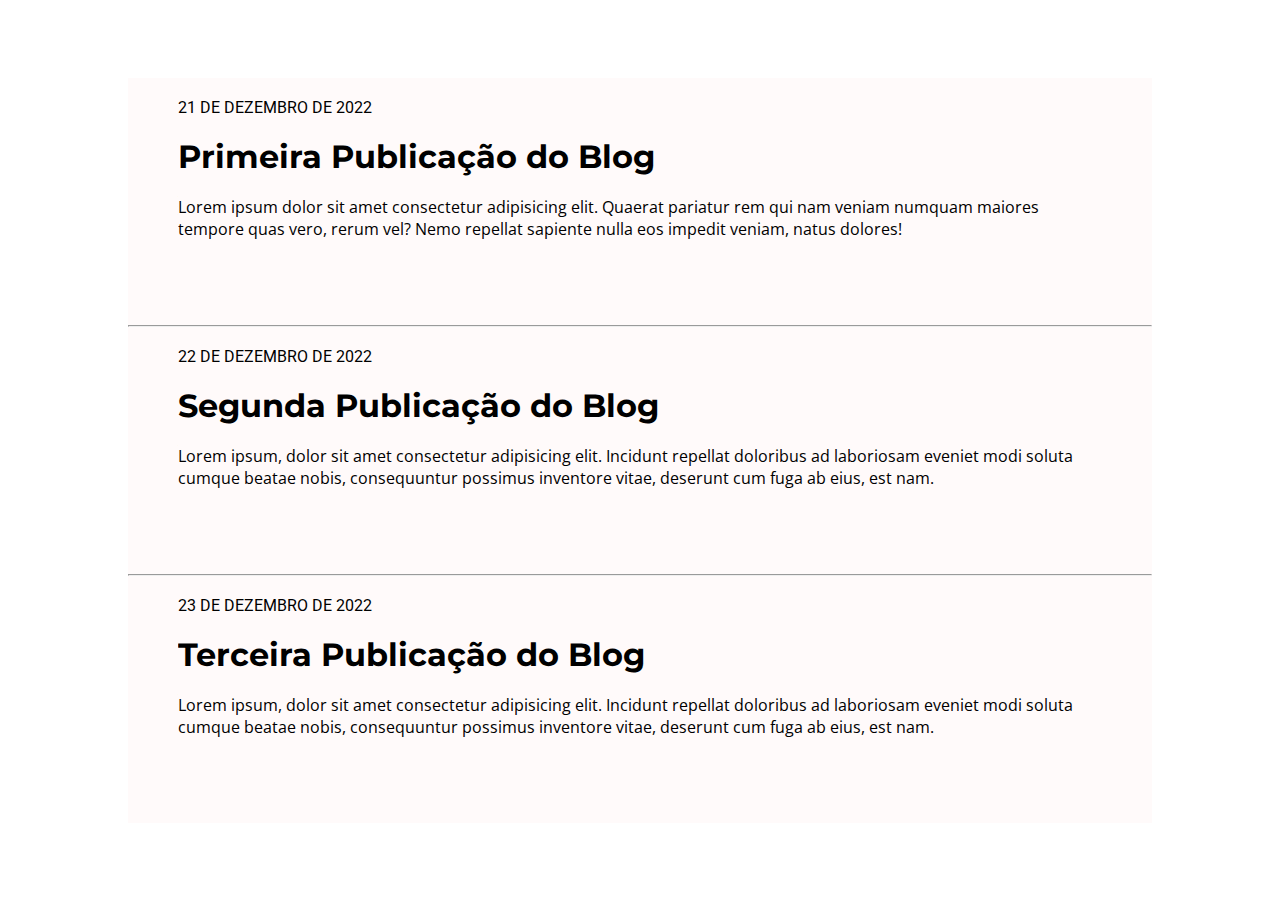
<file: modulo1/exercicios/Blog/index.html>
<html>
  <head>
    <meta />
    <title>Blog</title>
    <link href="https://fonts.googleapis.com/css?family=Montserrat|Open+Sans|Roboto&display=swap" rel="stylesheet" />
    <link rel="stylesheet" type="text/css" href="styles/style.css" />
  </head>
  <body>
    <div class="post-container">
      <div class="post">
        <p class="date">21 DE DEZEMBRO DE 2022</p><p>
        </p><h1>Primeira Publicação do Blog</h1>
        <div class="post-content">
          <p>Lorem ipsum dolor sit amet consectetur adipisicing elit. Quaerat pariatur rem qui nam veniam numquam maiores tempore quas vero, rerum vel? Nemo repellat sapiente nulla eos impedit veniam, natus dolores!</p> 
        </div>
      </h1></div>
      <hr />
      <div class="post">
        <p class="date">22 DE DEZEMBRO DE 2022</p><p>
        </p><h1>Segunda Publicação do Blog</h1>
        <div class="post-content">
          <p>Lorem ipsum, dolor sit amet consectetur adipisicing elit. Incidunt repellat doloribus ad laboriosam eveniet modi soluta cumque beatae nobis, consequuntur possimus inventore vitae, deserunt cum fuga ab eius, est nam.</p>
        </div>
      </div>
      <hr />
      <div class="post">
        <p class="date">23 DE DEZEMBRO DE 2022</p><p>
        </p><h1>Terceira Publicação do Blog</h1>
        <div class="post-content">
          <p>Lorem ipsum, dolor sit amet consectetur adipisicing elit. Incidunt repellat doloribus ad laboriosam eveniet modi soluta cumque beatae nobis, consequuntur possimus inventore vitae, deserunt cum fuga ab eius, est nam.</p>
        </div>
      </div>        
    </div>        
  </body>
</html>
</file>
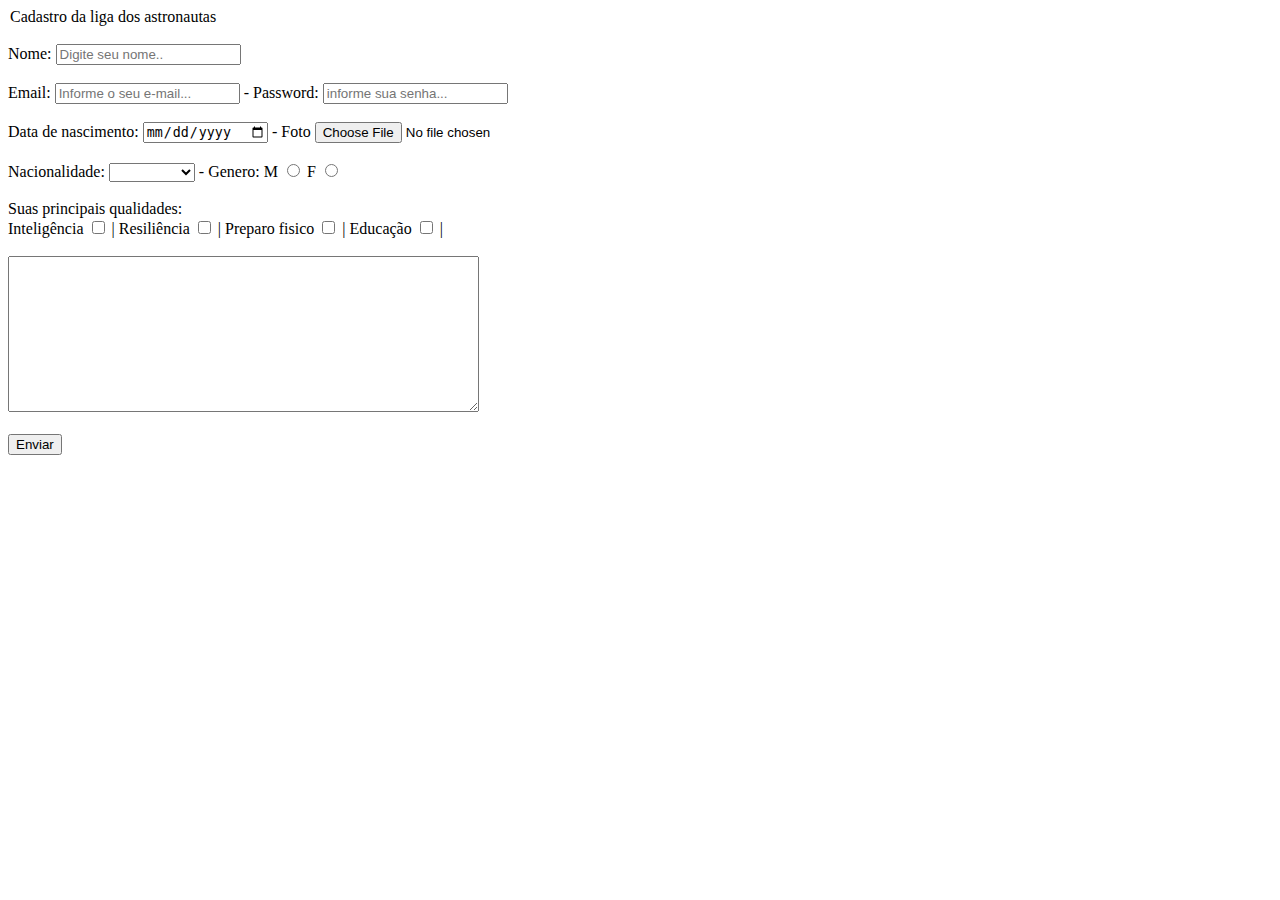
<file: modulo1/exercicios/Criando-um-form/index.html>
<!DOCTYPE html>
<html lang="en">
  <head>
    <meta charset="UTF-8" />
    <meta http-equiv="X-UA-Compatible" content="IE=edge" />
    <meta name="viewport" content="width=device-width, initial-scale=1.0" />
    <title>Document</title>
  </head>
  <body>
    <form action="">
      <legend>Cadastro da liga dos astronautas</legend>
      <br>
      Nome:
      <input type="text" name="nome" placeholder="Digite seu nome.." required/>
      <br />
      <br />
      Email:
      <input type="email" name="email" placeholder="Informe o seu e-mail..." required/>
      - Password:
      <input type="password" placeholder="informe sua senha..." required/>
      <br /><br />
      Data de nascimento:
      <input type="date" name="data" required/>
      - Foto
      <input type="file" name="Escolher Arquivo" id="filesearch" required/>
      <br /><br />
      Nacionalidade:
      <select name="nacionalidade" id="nacionalidade" required>
        <option value=></option>
        <option value="BR">Brasileiro</option>
        <option value="US">Americano</option>
        <option value="RU">Russo</option>
        <option value="EU">Europeu</option>
      </select>
      - Genero:
      M <input type="radio">
      F <input type="radio">
      <br><br>
      Suas principais qualidades: <br>
      Inteligência <input type="checkbox"> | Resiliência <input type="checkbox"> | Preparo fisico <input type="checkbox"> | Educação <input type="checkbox"> |
      <br><br>
      <textarea name="Message" id="message" cols="56" rows="10"></textarea>
      <br><br>
      <input type="submit" value="Enviar">
    </form>
  </body>
</html>
</file>
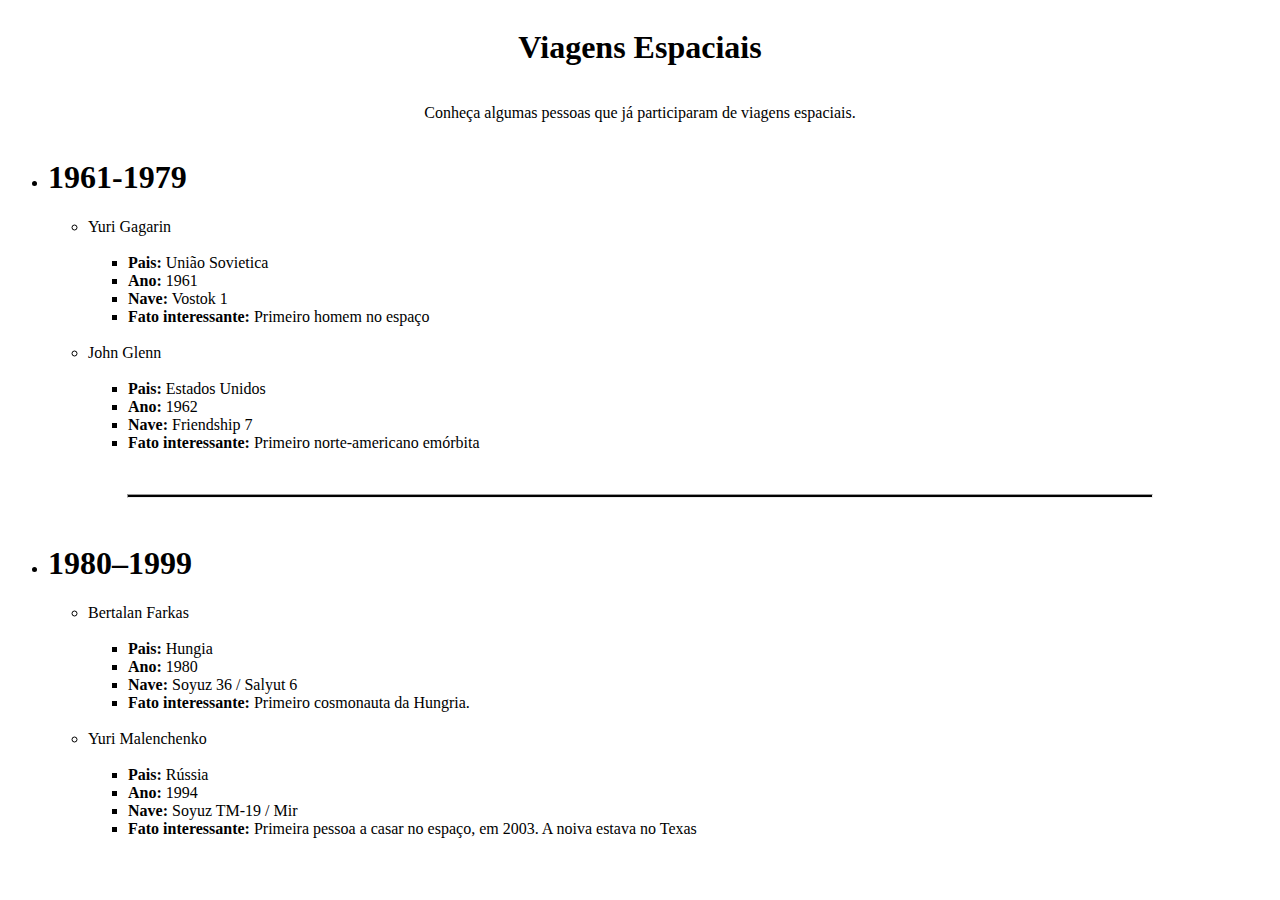
<file: modulo1/exercicios/Criando-uma-lista/index.html>
<!DOCTYPE html>
<html lang="en">
  <head>
    <meta charset="UTF-8" />
    <meta http-equiv="X-UA-Compatible" content="IE=edge" />
    <meta name="viewport" content="width=device-width, initial-scale=1.0" />
    <link rel="stylesheet" href="./styles/styles.css" />
    <title>Pagina Inicial</title>
  </head>
  <body>
    <div class="nav">
      <h1>Viagens Espaciais</h1>
      <p>Conheça algumas pessoas que já participaram de viagens espaciais.</p>
    </div>

    <ul>
      <li><h1>1961-1979</h1></li>
      <ul>
        <li>Yuri Gagarin</li>
        <br />
        <ul>
          <li><strong>Pais:</strong> União Sovietica</li>
          <li><strong>Ano: </strong>1961</li>
          <li><strong>Nave:</strong> Vostok 1</li>
          <li><strong>Fato interessante:</strong> Primeiro homem no espaço</li>
        </ul>
      </ul>
      <br />
      <ul>
        <li>John Glenn</li>
        <br />
        <ul>
          <li><strong>Pais:</strong> Estados Unidos</li>
          <li><strong>Ano: </strong>1962</li>
          <li><strong>Nave:</strong> Friendship 7</li>
          <li>
            <strong>Fato interessante:</strong> Primeiro norte-americano
            emórbita
          </li>
        </ul>
      </ul>
    </ul>

    <br />
    <hr />
    <br />

    <ul>
      <li><h1>1980–1999</h1></li>
      <ul>
        <li>Bertalan Farkas</li>
        <br />
        <ul>
          <li><strong>Pais:</strong> Hungia</li>
          <li><strong>Ano: </strong>1980</li>
          <li><strong>Nave:</strong> Soyuz 36 / Salyut 6</li>
          <li>
            <strong>Fato interessante:</strong> Primeiro cosmonauta da Hungria.
          </li>
        </ul>
      </ul>
      <br />
      <ul>
        <li>Yuri Malenchenko</li>
        <br />
        <ul>
          <li><strong>Pais:</strong> Rússia</li>
          <li><strong>Ano: </strong>1994</li>
          <li><strong>Nave:</strong> Soyuz TM-19 / Mir</li>
          <li>
            <strong>Fato interessante:</strong> Primeira pessoa a casar no
            espaço, em 2003. A noiva estava no Texas
          </li>
        </ul>
      </ul>
    </ul>
  </body>
</html>
</file>
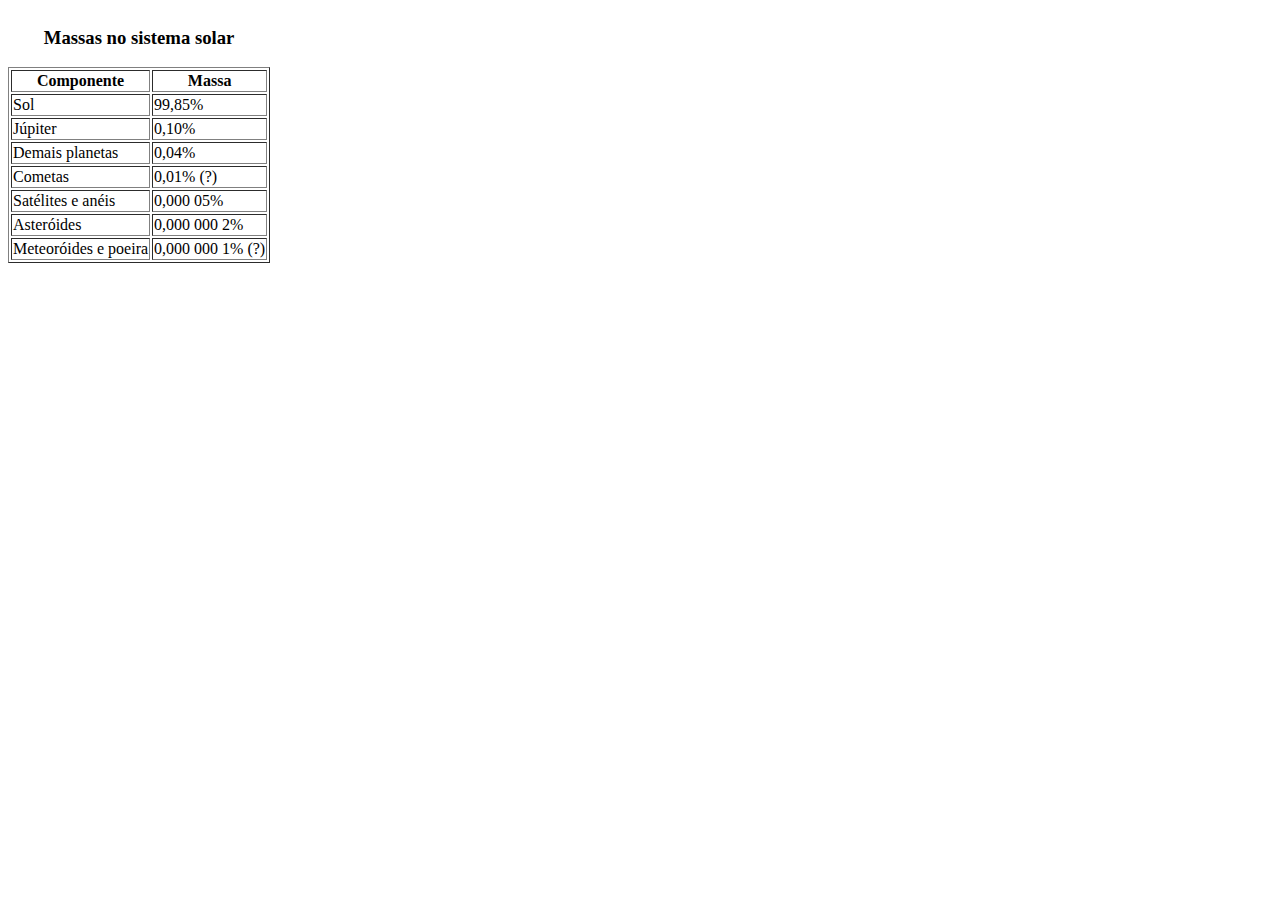
<file: modulo1/exercicios/Criando-uma-tabela/index.html>
<!DOCTYPE html>
<html lang="en">
  <head>
    <meta charset="UTF-8" />
    <meta http-equiv="X-UA-Compatible" content="IE=edge" />
    <meta name="viewport" content="width=device-width, initial-scale=1.0" />
    <title>Tabelas</title>
  </head>
  <body>
    <table border="1">
      <thead>
        <caption><h3>Massas no sistema solar</h3><caption>
          <th>Componente</th>
          <th>Massa</th>
        </thead>

        <tbody>
          <tr>
            <td>Sol</td>
            <td>99,85%</td>
          </tr>
          <tr>
            <td>Júpiter</td>
            <td>0,10%</td>
          </tr>
          <tr>
            <td>Demais planetas</td>
            <td>0,04%</td>
          </tr>
          <tr>
            <td>Cometas</td>
            <td>0,01% (?)</td>
          </tr>
          <tr>
            <td>Satélites e anéis</td>
            <td>0,000 05%</td>
          </tr>
          <tr>
            <td>Asteróides</td>
            <td>0,000 000 2%</td>
          </tr>
          <tr>
            <td>Meteoróides e poeira</td>
            <td>0,000 000 1% (?)</td>
          </tr>
        </tbody>

    </table>
  </body>
</html>
</file>
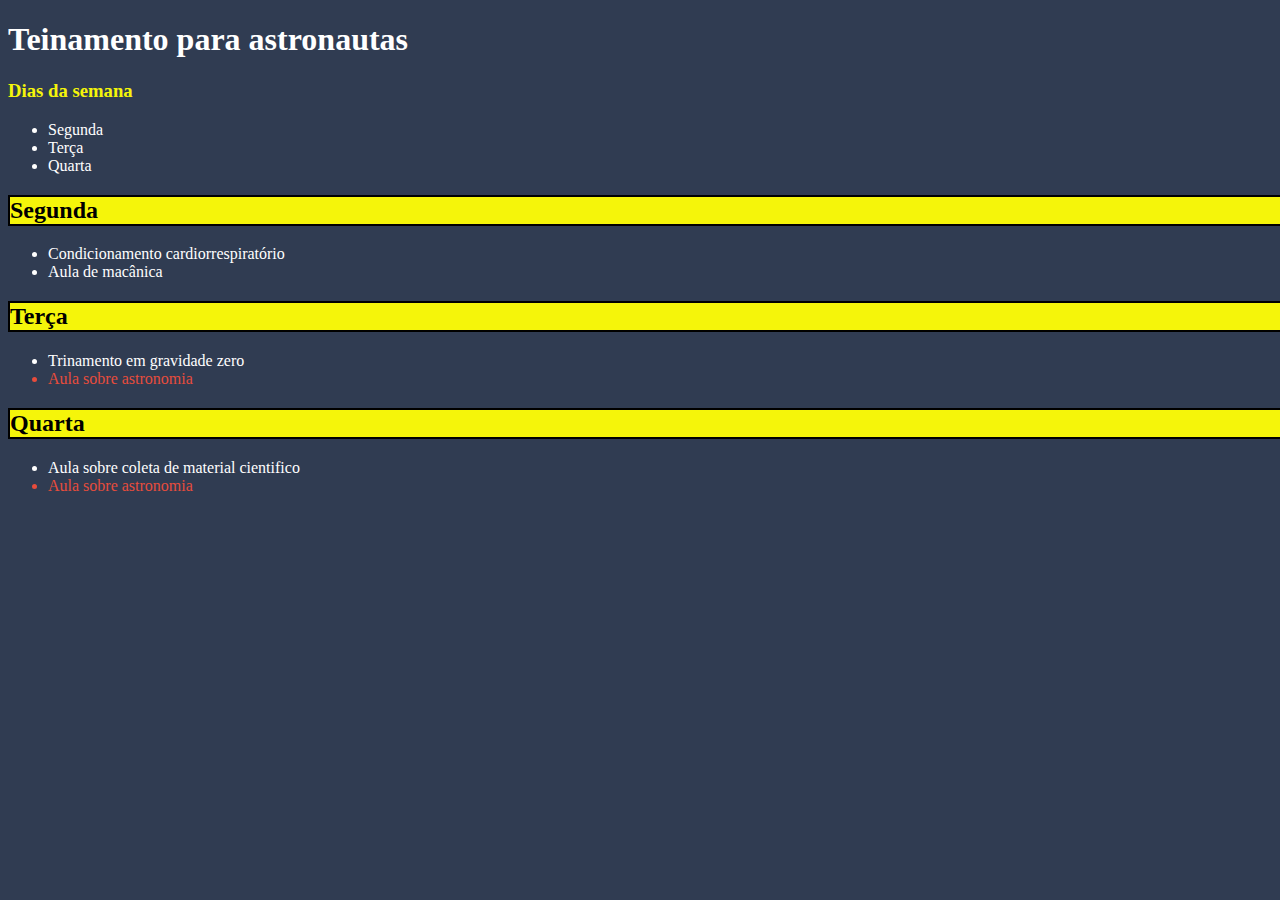
<file: modulo1/exercicios/Site-com-css/index.html>
<!DOCTYPE html>
<html lang="en">
  <head>
    <meta charset="UTF-8" />
    <meta http-equiv="X-UA-Compatible" content="IE=edge" />
    <meta name="viewport" content="width=device-width, initial-scale=1.0" />
    <link rel="stylesheet" href="styles/style.css" />
    <title>PrimeiroSiteComCss</title>
  </head>
  <body>
    <h1>Teinamento para astronautas</h1>
    <h3>Dias da semana</h3>
    <ul>
      <li>Segunda</li>
      <li>Terça</li>
      <li>Quarta</li>
    </ul>
    <div>
      <h2>Segunda</h2>
      <ul>
        <li>Condicionamento cardiorrespiratório</li>
        <li>Aula de macânica</li>
      </ul>
    </div>
    <div>
      <h2>Terça</h2>
      <ul>
        <li>Trinamento em gravidade zero</li>
        <li id="astronomia">Aula sobre astronomia</li>
      </ul>
    </div>
    <div>
      <h2>Quarta</h2>
      <ul>
        <li>Aula sobre coleta de material cientifico</li>
        <li id="astronomia">Aula sobre astronomia</li>
      </ul>
    </div>
  </body>
</html>
</file>
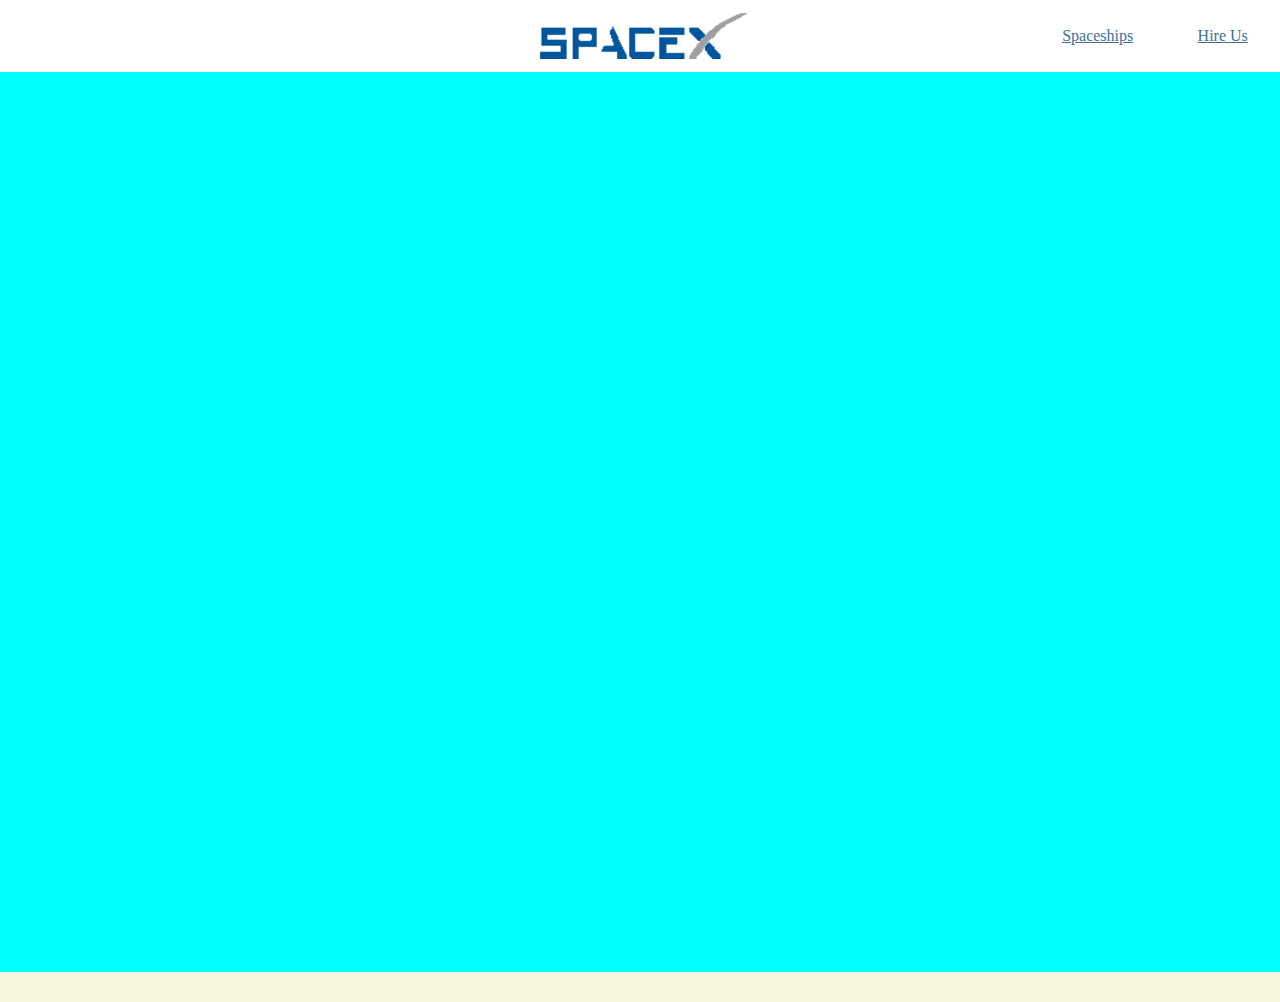
<file: modulo1/exercicios/Site-SpaceX/index.html>
<!DOCTYPE html>
<html lang="pt-BR">
  <head>
    <meta charset="UTF-8" />
    <meta http-equiv="X-UA-Compatible" content="IE=edge" />
    <meta name="viewport" content="width=device-width, initial-scale=1.0" />
    <link rel="stylesheet" href="styles/style.css" />
    <link rel="shortcut icon" href="img/logo.png" type="image/x-icon" />
    <title>SpaceX</title>
  </head>
  <body>
    <header>
      <div id="logo"><img src="img/logo.png" alt="logo da SpaceX" /></div>
      <nav>
        <ul>
          <li><a href="spaceships.html">Spaceships</a></li>
          <li><a href="hireUs.html">Hire Us</a></li>
        </ul>
      </nav>
    </header>
    <main></main>
    <footer></footer>
  </body>
</html>
</file>
<file: modulo1/exercicios/Blog/styles/style.css>
* {
  padding: 0;
  margin: 0;
}

h1 {
  font-family: "Montserrat";
  padding-bottom: 20px;
}
body {
  display: flex;
  justify-content: center;
  width: 100vw;
  height: auto;
  padding: auto 0 auto 0;
}

.post-container {
  width: 80vw;
  margin: auto;
}

.post {
  background-color: #fffafa;
  height: 23vh;
  margin: auto;
  padding: 20px 50px;
}
.date {
  font-family: "Roboto";
  padding-bottom: 20px;
}

.post-content {
  font-family: "Open Sans";
}
</file>
<file: modulo1/exercicios/Criando-uma-lista/styles/styles.css>
hr {
  width: 80vw;
  height: 2px;
  background-color: black;
}

div {
  display: flex;
  flex-direction: column;
  align-items: center;
}
</file>
<file: modulo1/exercicios/Site-com-css/styles/style.css>
* {
  color: white;
}
body {
  background-color: rgba(48, 60, 82, 255);
}

h3 {
  color: rgb(245, 245, 10);
}
h2 {
  background-color: rgb(245, 245, 10);
  color: black;
  width: 100vw;
  height: auto;
  border: 2px solid;
  border-color: black;
}

#astronomia {
  color: #e74c3c;
}
</file>
<file: modulo1/exercicios/Site-SpaceX/styles/style.css>
* {
  padding: 0;
  margin: 0;
}

body {
  width: 100vw;
  height: 100vh;
  display: flex;
  flex-wrap: wrap;
  background-color: black;
}

header {
  width: 100%;
  height: 8%;
  display: grid;
  grid-template-columns: 6fr 1fr;
  align-items: center;
  justify-content: center;
  background-color: rgb(255, 255, 255);
}
header {
  z-index: 1;
}

nav > ul {
  width: 250px;
  display: flex;
  justify-content: space-evenly;
  justify-items: end;
}

header > nav > ul {
  display: flex;
  flex-direction: row;
  list-style-type: none;
  justify-content: space-around;
}

header > nav > ul a {
  color: #40709c;
  height: 100px;
}

header > nav > ul a:hover {
  color: #04549c;
  font-size: 14.5px;
  padding: 30px 5px;
  background-color: #4985b9;
}

#logo {
  display: flex;
  justify-content: center;
  margin-left: 25%;
}

main {
  background-color: aqua;
  width: 100vw;
  height: 100vh;
  position: relative;
}

footer {
  width: 100vw;
  height: 30px;
  position: relative;
  background-color: beige;
  z-index: 999;
}
</file>
